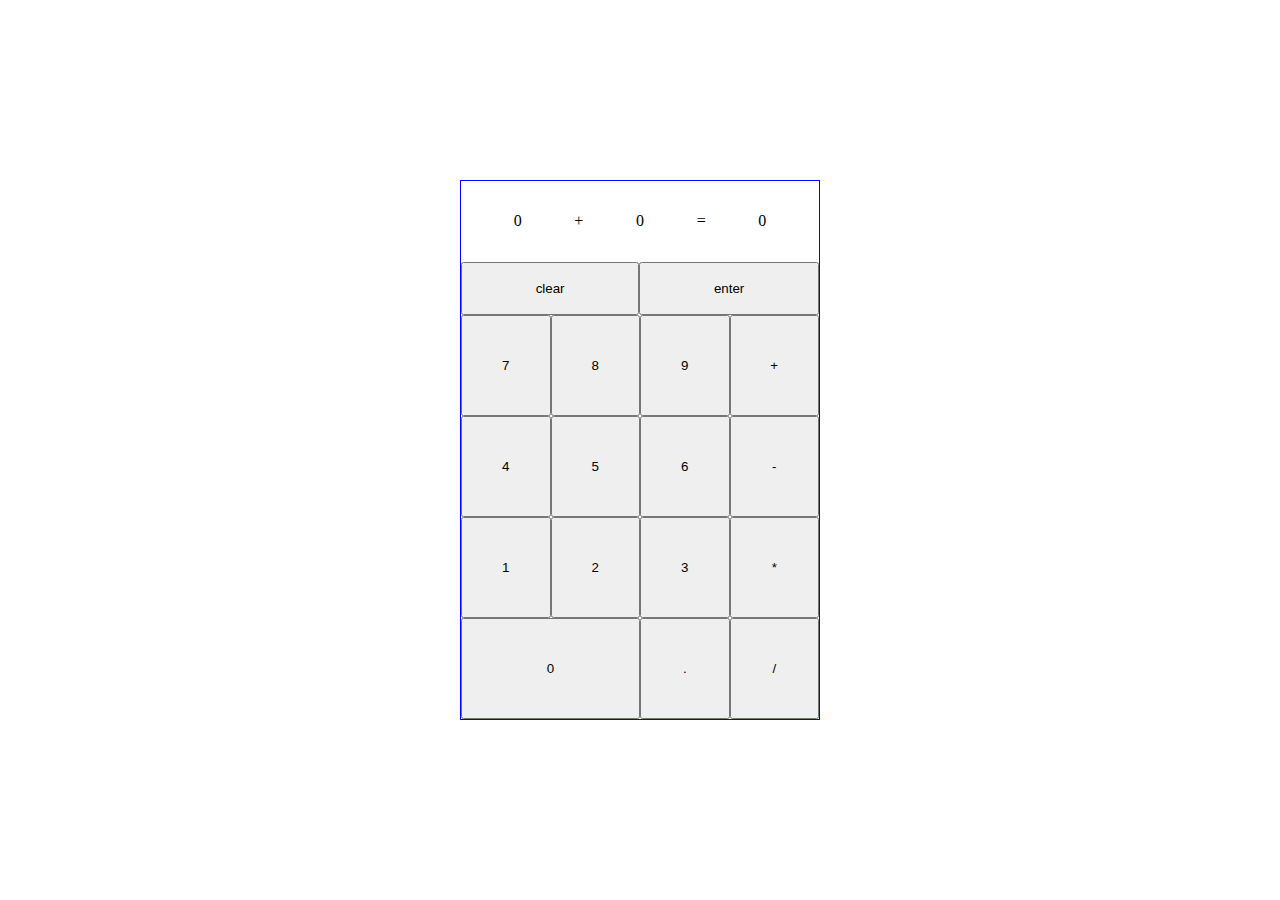
<file: CAL_MOCKUP/index.html>
<!DOCTYPE html>
<html lang="en">
<head>
    <meta charset="UTF-8">
    <meta http-equiv="X-UA-Compatible" content="IE=edge">
    <meta name="viewport" content="width=device-width, initial-scale=1.0">
    <title>계산기 세션용</title>
    <link rel="stylesheet" href="session.css">
</head>
<body>
    <div class="container">
        <div class="calculator">
            <div class="display">
                <span>0</span>
                <span>+</span>
                <span>0</span>
                <span>=</span>
                <span>0</span>
            </div>
            <div class="controller">
                <button>clear</button>
                <button>enter</button>
            </div>
            <div class="buttons">
                <div class="row">
                    <button class="col">7</button>
                    <button class="col">8</button>
                    <button class="col">9</button>
                    <button class="col">+</button>
                </div>
                <div class="row">
                    <button class="col">4</button>
                    <button class="col">5</button>
                    <button class="col">6</button>
                    <button class="col">-</button>
                </div>                
                <div class="row">
                    <button class="col">1</button>
                    <button class="col">2</button>
                    <button class="col">3</button>
                    <button class="col">*</button>
                </div>                
                <div class="row">
                    <button class="col w50">0</button>
                    <button class="col">.</button>
                    <button class="col">/</button>
                </div>
            </div>
        </div>
    </div>
</body>
</html>
</file>
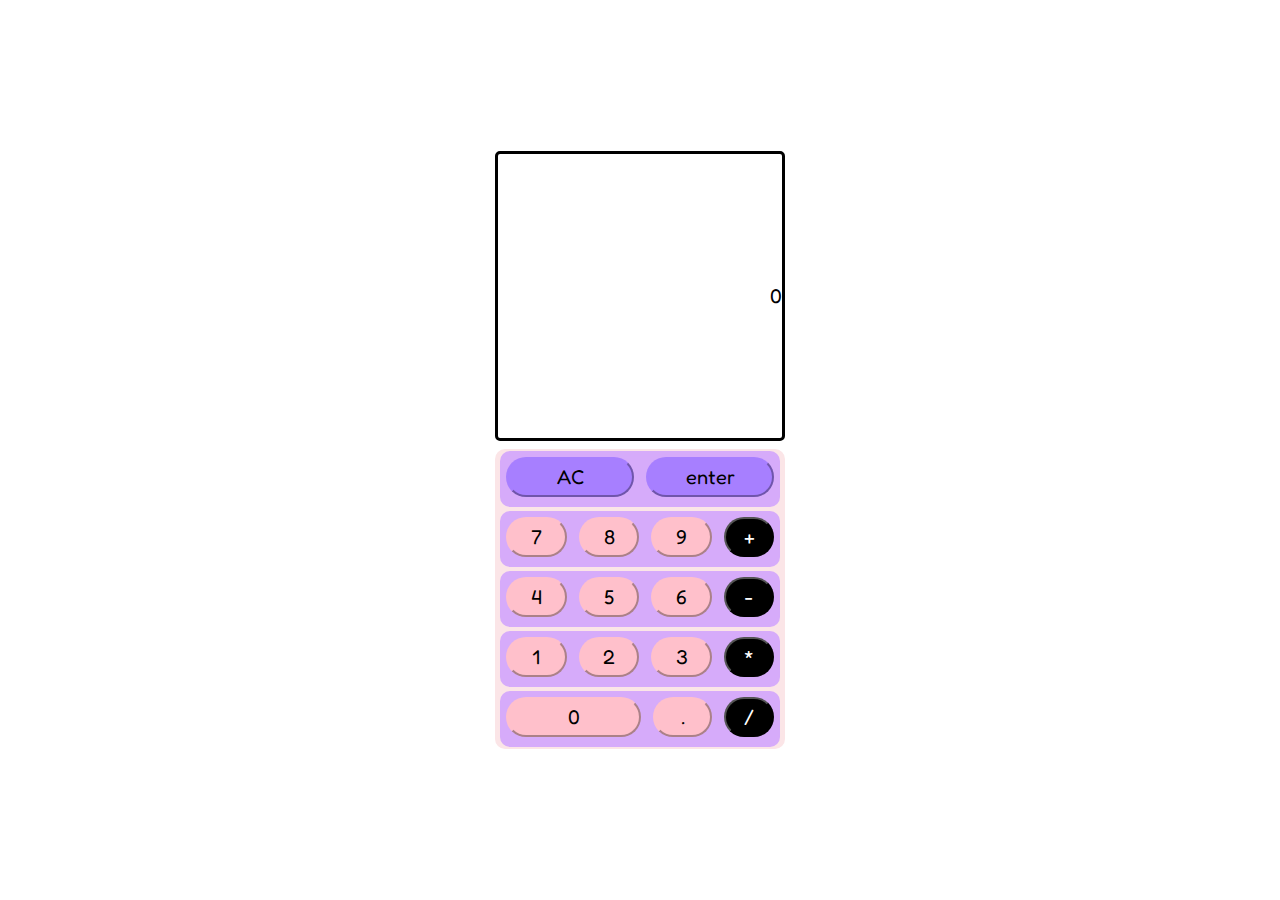
<file: CALCULATOR_MOCKUP/index.html>
<!DOCTYPE html>
<html lang="en">
<head>
    <meta charset="UTF-8">
    <meta http-equiv="X-UA-Compatible" content="IE=edge">
    <meta name="viewport" content="width=device-width, initial-scale=1.0">
    <link rel = "stylesheet" href = "style.css">
    <link rel="preconnect" href="https://fonts.googleapis.com"><link rel="preconnect" href="https://fonts.gstatic.com" crossorigin><link href="https://fonts.googleapis.com/css2?family=Fredoka+One&display=swap" rel="stylesheet">
    <style> @import url('https://fonts.googleapis.com/css2?family=Fredoka+One&display=swap'); </style>
    <title>Document</title>
</head>
<body>
    <div class="calculator">
        
        <div class ="box1">
            <span>0ㅤ</span>
        </div>
        <div class = "box2">
            <div class = "miniBox">
                
                <button class = "confirm">AC</button>
                <button class = "confirm">enter</button>

            </div>
            <div class = "miniBox">
                <button class = "num">7</button>
                <button class = "num">8</button>
                <button class = "num">9</button>
                <button class = "operator">+</button>
            </div>
            <div class = "miniBox">
                <button class = "num">4</button>
                <button class = "num">5</button>
                <button class = "num">6</button>
                <button class = "operator">-</button>
            </div>
            <div class = "miniBox">
                <button class = "num">1</button>
                <button class = "num">2</button>
                <button class = "num">3</button>
                <button class = "operator">*</button>
            </div>
            <div class = "miniBox">
                <button class = "zero">0</button>
                <button class = "num">.</button>
                <button class = "operator">/</button>
            </div>
        </div>
    </div>
    <script src='./script.js'></script>

</body>
</html>
</file>
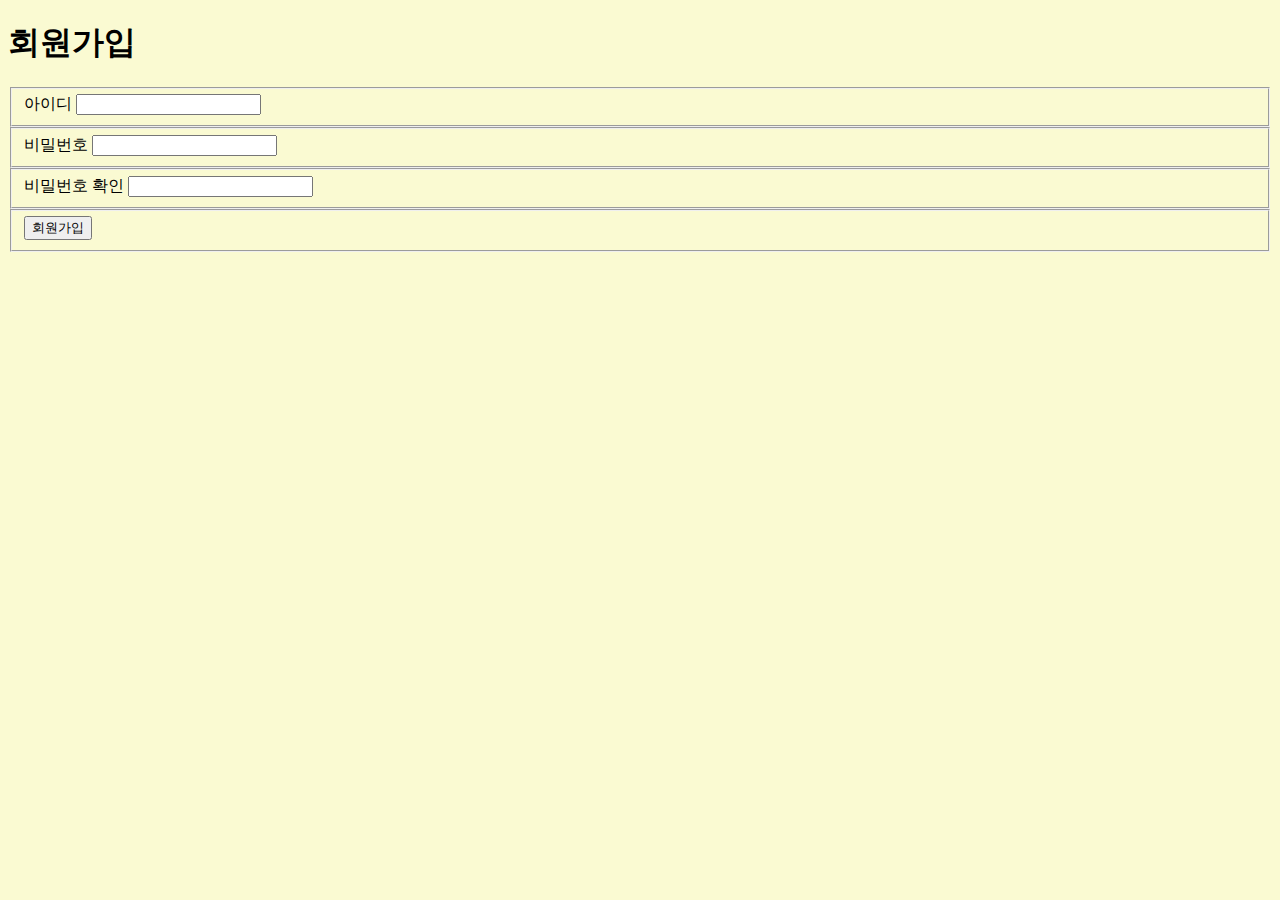
<file: password_test/index.html>
<!DOCTYPE html>
<html lang="en">
<head>
    <meta charset="UTF-8">
    <meta http-equiv="X-UA-Compatible" content="IE=edge">
    <meta name="viewport" content="width=device-width, initial-scale=1.0">
    <title>유효성 검사</title>
    <link rel="stylesheet" href = "style.css">
</head>
<body>
    <h1>회원가입</h1>
    <fieldset>
        <label>아이디</label>
        <input type="text" id = "username">
        <div class="failure-message hide" >아이디는 네 글자 이상이어야 합니다</div>
        <div class="success-message hide" >사용할 수 있는 아이디입니다</div>
    </fieldset>
    <fieldset>
        <label>비밀번호</label>
        <input type="password">
    </fieldset>
    <fieldset>
        <label>비밀번호 확인</label>
        <input type="password">
    </fieldset>
    <fieldset>
        <button>회원가입</button>
    </fieldset>

    <script src = "script.js"></script>
</body>
</html>
</file>
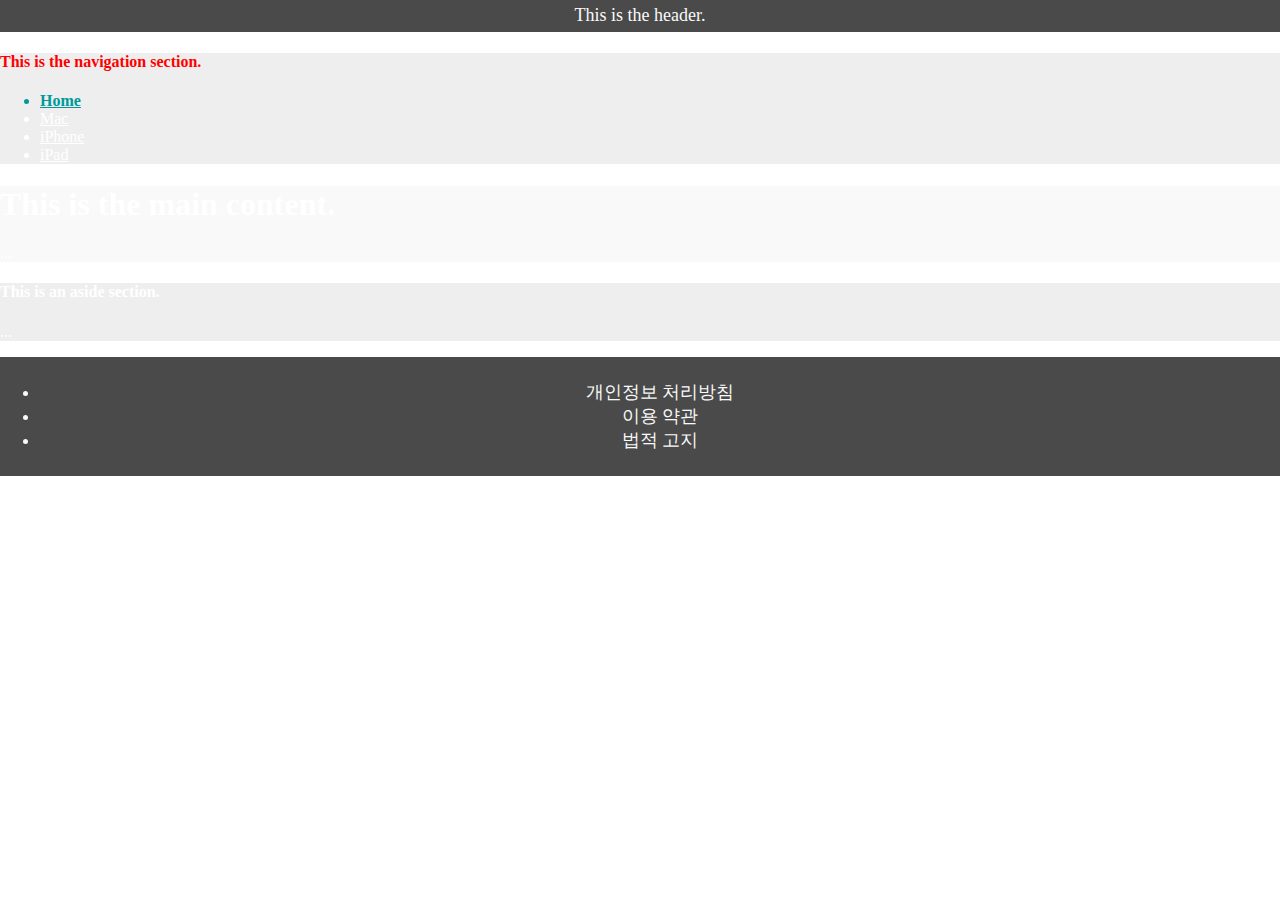
<file: login.html>
<!DOCTYPE html>
<html lang="en">
<head>
  <meta charset="UTF-8">
  <title>Modern CSS</title>
  <link rel="stylesheet" href="index.css" />
</head>
<body>
<header>This is the header.</header>
<div class="container">
  <nav>
    <h4 id = "navigation-title">This is the navigation section.</h4>
    <ul>
      <li class = "menu-item selected">Home</li>
      <li class = "menu-item">Mac</li>
      <li class = "menu-item">iPhone</li>
      <li class = "menu-item">iPad</li>
    </ul>
  </nav>
  <main>
    <h1>This is the main content.</h1>
    <p>...</p>
  </main>
  <aside>
    <h4>This is an aside section.</h4>
    <p>...</p>
  </aside>
</div>
<footer>
  <ul>
    <li>개인정보 처리방침</li>
    <li>이용 약관</li>
    <li>법적 고지</li>
  </ul>
</footer>
</body>
</html>
</file>
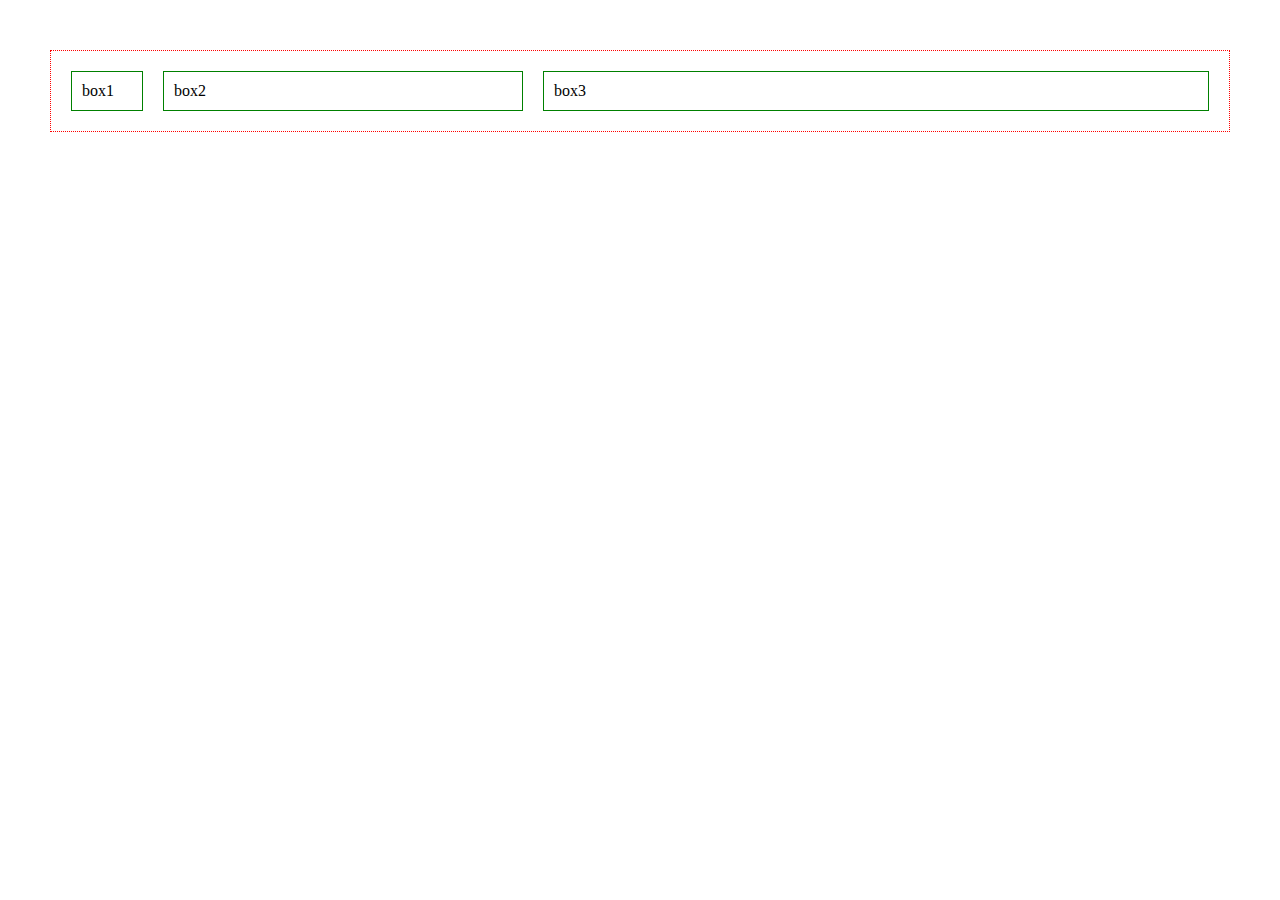
<file: html&css/hola.html>
<!DOCTYPE html>
<html lang="en">
<head>
    <meta charset="UTF-8">
    <meta http-equiv="X-UA-Compatible" content="IE=edge">
    <link rel="stylesheet" href="style.css" />
    <meta name="viewport" content="width=device-width, initial-scale=1.0">
    <title>Document</title>
</head>
<body>
      <main>
        <div id = "box1" class="box">box1</div>
        <div id = "box2" class="box">box2</div>
        <div id = "box3" class="box">box3</div>
    </main>
</body>
</html>
</file>
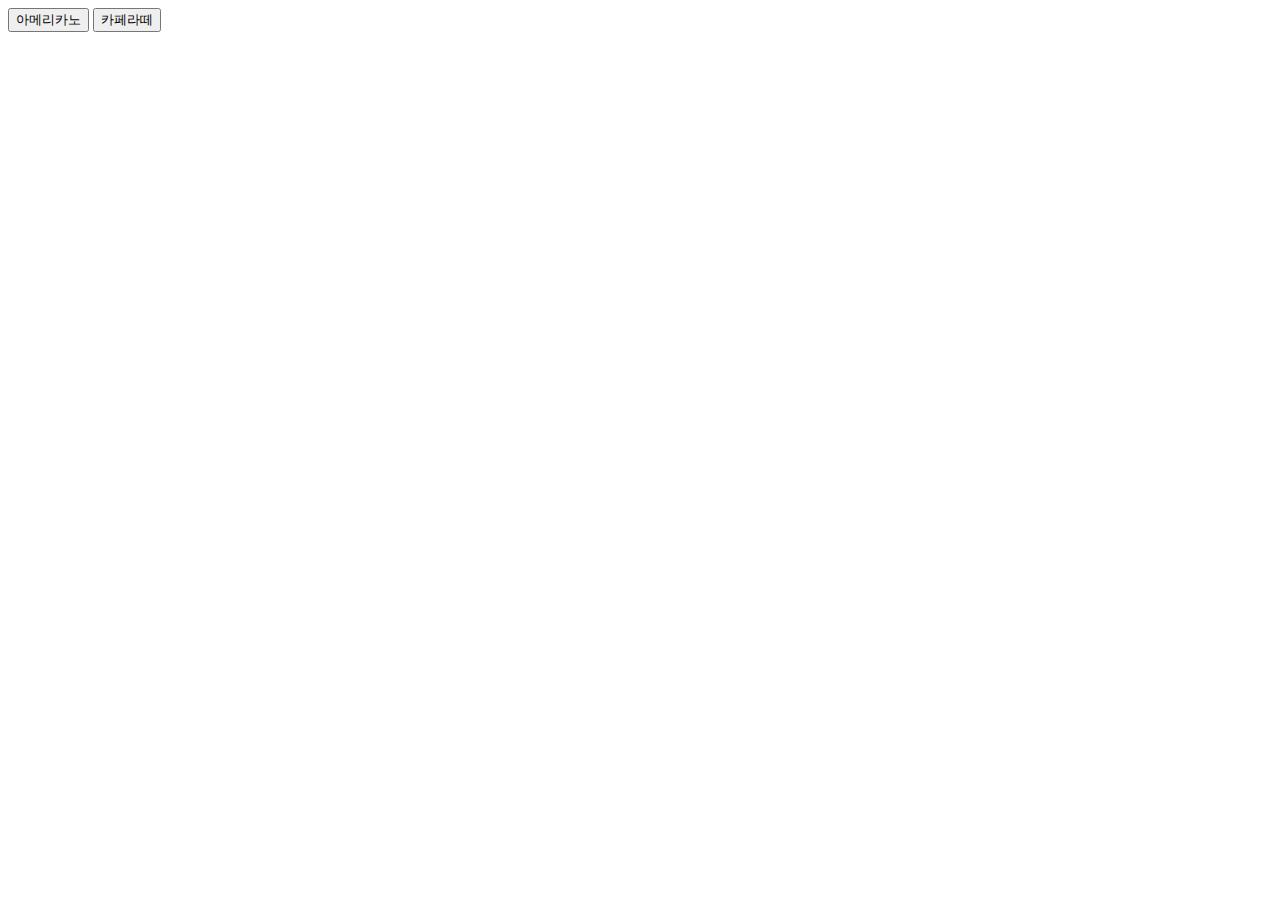
<file: test_js/event.html>
<!DOCTYPE html>
<html lang="en">
  <head>
    <meta charset="UTF-8" />
    <meta name="viewport" content="width=device-width, initial-scale=1.0" />
    <meta http-equiv="X-UA-Compatible" content="ie=edge" />
    <title>이벤트 객체</title>
  </head>
  <body>
    <button>아메리카노</button>
    <button>카페라떼</button>
    <script>
      let menus = document.querySelectorAll("button"); //모든 버튼을 가져옵니다.

      let btnAmericano = menus[0];
      let btnCaffelatte = menus[1];

      function handleClick() {
        // 아래의 빈 칸(____)을 채우세요.
        // console.log("working?");
        let currentMenu = event.target.textContent; // TODO
        console.log(currentMenu + "를 클릭하셨습니다.");
      }

      btnAmericano.onclick = handleClick;
      btnCaffelatte.onclick = handleClick; // 이상으로 for 문으로 충분히 구현할 수 있는 내용입니다.
    </script>
  </body>
</html>
</file>
<file: CAL_MOCKUP/session.css>
* {
    box-sizing: border-box;
    margin: 0;
    padding: 0;
}

.container {
    display: flex;
    justify-content: center;
    align-items: center;
    height: 100vh;
}

.calculator {
    border: 1px solid blue;
    width: 360px;
    height: 540px;
    display: flex;
    flex-direction: column;
}

.display {
    height: 15%;
    display: flex;
    justify-content: space-evenly;
    align-items: center;
}

.controller {
    height: 10%;
    display: flex;
}

.controller > button {
    flex-grow: 1;
}

.buttons {
    display: flex;
    flex-direction: column;
    height: 75%;
}

.row {
    flex-grow: 1;
    display: flex;
}

.col {
    flex-basis: 25%;
}

.w50 {
    flex-basis: 50%;
}
</file>
<file: CALCULATOR_MOCKUP/style.css>
* {
    box-sizing: border-box;
    font-family: 'Fredoka One', cursive;
    font-size: 20px;
}

body {
    display : flex;
    flex-direction: row;
    justify-content: center;
    align-items: center;
    height : 100vh;
    margin : 0;
    padding : 0;
    background-image: url('https://mblogthumb-phinf.pstatic.net/MjAxODAzMTBfMjUw/MDAxNTIwNjA4MjM2NzAx.M0rjer5hC7K4A_UEj7YjcsLtahQRPvRw4G9oiJzGckEg.pFjyI_eJ2Vw0NEb8JJPlB2SKdpm5K0_5YfoGuvZhgmog.GIF.ertyupoq/9c3ad559f203d3e450cdefce9e6ca4d3.gif?type=w2'); 
    background-size : cover;
}

.calculator{
    width: 600px;
    height: 700px;
    border-radius : 60% 60% 40% 40% ;
    border : 5px solid white;
    background-image : url(http://www.apparelnews.co.kr/upfiles/manage/202206/4fd7f2bdcc5d78098b6dcea358cf2af7.jpg);
    /* background-image : url(http://www.apparelnews.co.kr/upfiles/manage/202206/4fd7f2bdcc5d78098b6dcea358cf2af7.jpg); */
    background-size : contain;
    display: flex;
    justify-content: center;
    align-items: center;
    flex-direction: column;

}

.box1{
    background-color: white;
    width: 290px;
    height: 290px;
    margin: 10px 10px 0px 10px;
    border : 3px solid black;
    border-radius : 5px;
    display: flex;
    align-items: center;
    flex-direction: row-reverse;
    background-image: url(https://velog.velcdn.com/images/nowaveosu/post/287394cf-9312-4b96-acab-d78cf8233d22/image.jpg);
    background-size : 100% 100%;
}
.box2{
    background-color: #FBE5E7;
    width: 290px;
    height: 300px;
    margin: 8px 10px 10px 10px;
    border-radius : 10px;
    display: flex;
    align-items: center;
    flex-direction: column;
}
.miniBox{
    display: flex;
    background-color: #D6ABFA;
    border-radius : 10px;
    width: 280px;
    height: 100px;
    margin : 2px;
    flex-direction: row;
}
.confirm{
    background-color: #A77FFF;
    border-radius : 30px;
    width: 50px;
    border-color : #A77FFF;
    height: 40px;
    margin : 6px;
    flex-grow : 1;
}
.num{
    background-color: #FFC0CB;
    border-radius : 30px;
    border-color : #FFC0CB;
    width: 50px;
    height: 40px;
    margin : 6px;
    flex-grow : 1;
}

.num:active{
    background-color:#f8899b ;
}

.operator{
    background-color: black;
    border-radius : 30px;
    color: white;
    width: 50px;
    height: 40px;
    margin : 6px;
   
}
.zero{
    background-color: #FFC0CB;
    border-radius : 30px;
    border-color : #FFC0CB;
    width: 50px;
    height: 40px;
    margin : 6px;
    flex-grow : 10;
}
</file>
<file: password_test/style.css>
body{
    background-color: lightgoldenrodyellow;
}

.hide{
    display: none;
}
</file>
<file: index.css>
body {
    margin: 0;
    padding: 0;
    background: #fff;
    color: white;
  }
  header, footer {
    font-size: large;
    text-align: center;
    padding: 0.3em 0;
    background-color: #4a4a4a;
    color: #f9f9f9;
  }
  nav {
    background: #eee;
  }
  main {
    background: #f9f9f9;
  }
  aside {
    background: #eee;
  }
  #navigation-title{
    color: red;
  }
  .menu-item{
    text-decoration : underline;
  }
  .selected {
    font-weight : bold;
    color: #009999;
  }
</file>
<file: html&css/style.css>
main {
    display: flex;
    border: 1px dotted red;
    flex-direction: row;      /*자식 가로세로정해주기*/
    align-items: flex-end;             /*자식 문단정렬*/
    flex-wrap : wrap-reverse;            /*자식 줄바꿈여부*/
    justify-content: flex-start;     /*자식요소 크게 좌우정렬*/
  }
  
div {
    border: 1px solid green;
}
  
* {
    margin: 10px;
    padding: 10px;
}

#box1 {
    flex-grow : 0;
    flex-basis : 50px;
}
#box2 {
    flex-grow : 1;
}
#box3 {
    flex-grow : 2;
}
</file>
